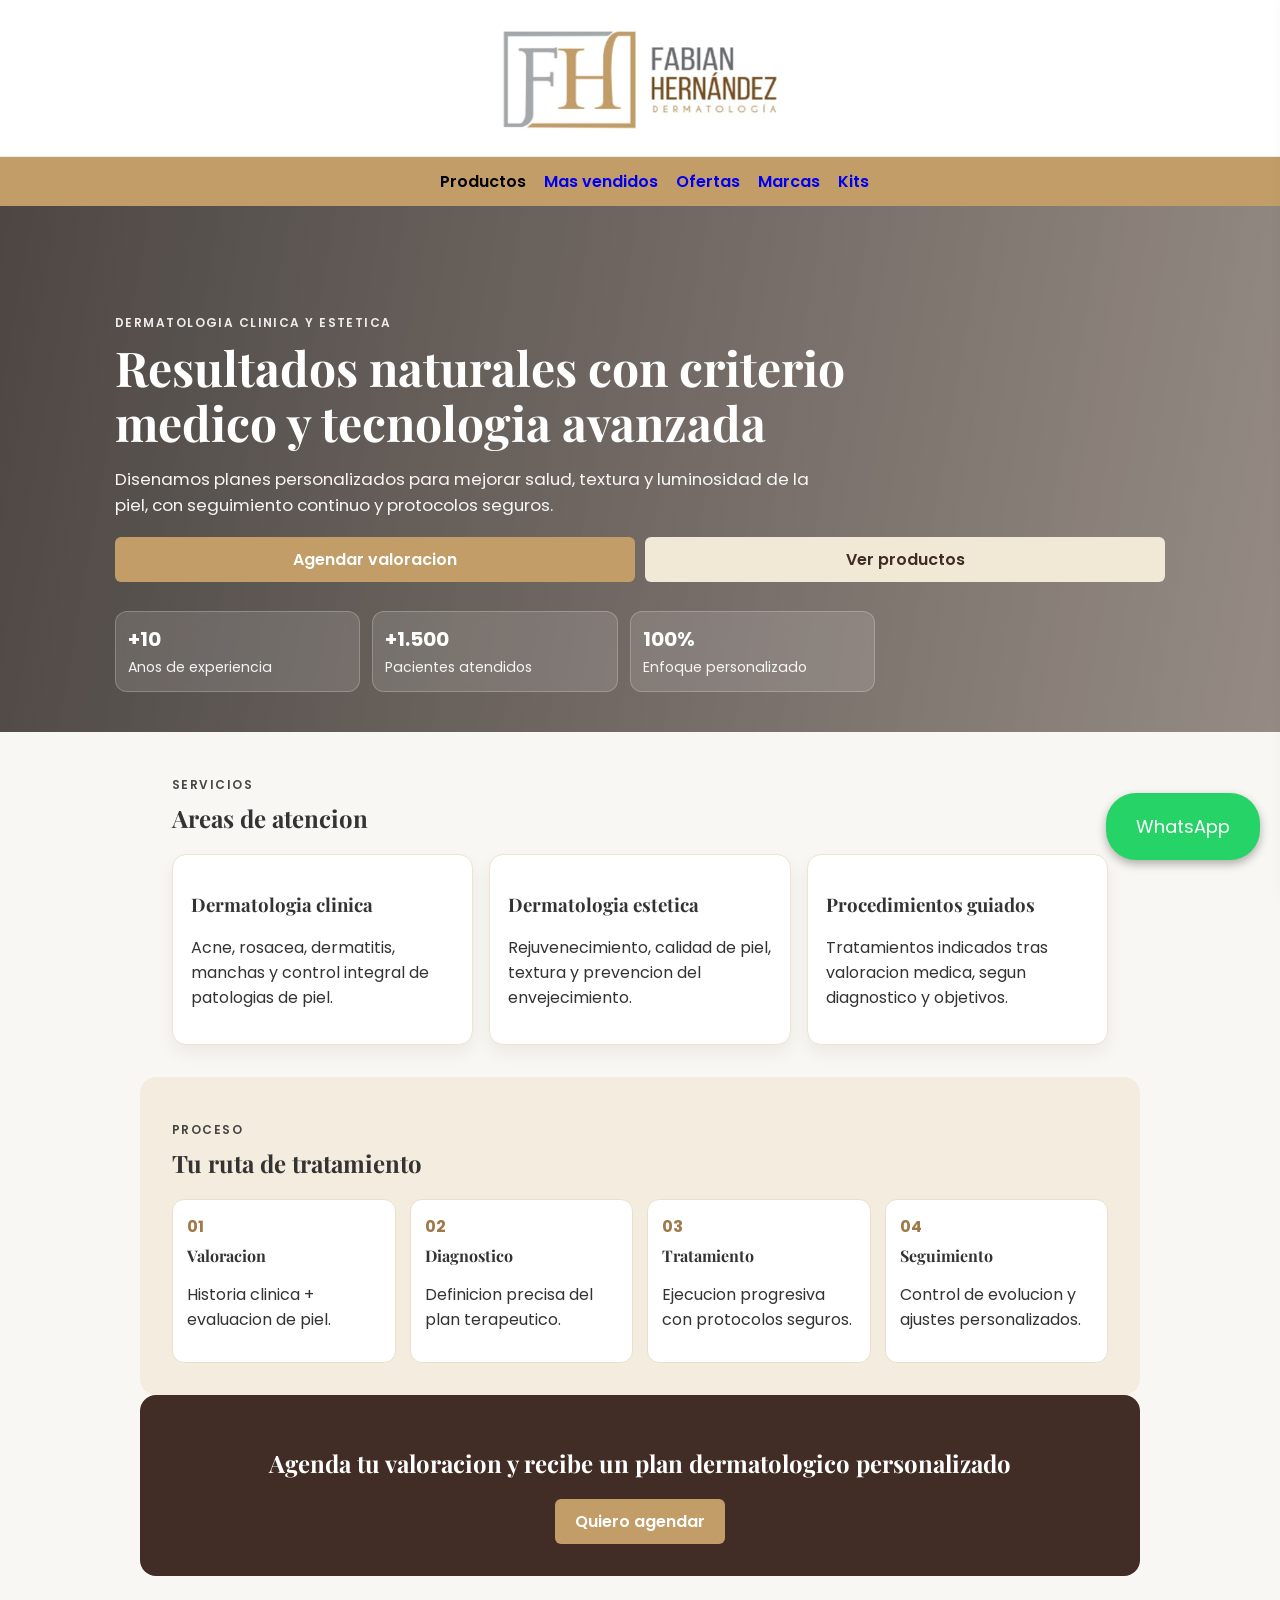
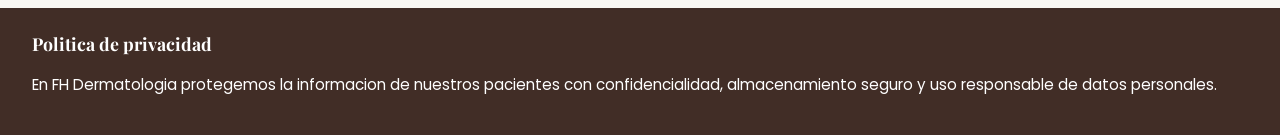
<file: index.html>
﻿<!DOCTYPE html>
<html lang="es">
<head>
  <meta charset="UTF-8">
  <meta name="viewport" content="width=device-width, initial-scale=1.0">
  <meta name="description" content="FH Dermatologia: cuidado integral de la piel, tratamientos personalizados y atencion medica etica.">
  <title>FH Dermatologia | Inicio</title>
  <link rel="preconnect" href="https://fonts.googleapis.com">
  <link rel="preconnect" href="https://fonts.gstatic.com" crossorigin>
  <link href="https://fonts.googleapis.com/css2?family=Playfair+Display:wght@400;600&family=Poppins:wght@300;400;600&display=swap" rel="stylesheet">
  <link rel="stylesheet" href="styles.css">
  <script src="config.js"></script>
  <script src="nav.js" defer></script>
  <script src="whatsapp.js" defer></script>
  <script src="cart-float.js" defer></script>
</head>
<body>
  <!-- IMPORTANTE: Este header debe ser identico en todas las paginas -->
  <header>
    <div class="top-brand">
      <a href="index.html" class="brand">
        <img src="img/consultorio.jpg" alt="FH Dermatologia" class="brand-img">
      </a>
    </div>

    <nav class="main-nav" aria-label="Navegacion principal">
  <div class="nav-dropdown">
    <button type="button" class="nav-dropdown-toggle" aria-expanded="false">
      Productos
    </button>
    <div class="nav-dropdown-menu">
      <a href="productos.html">Ver todos</a>
      <a href="productos.html?cat=Limpieza">Limpieza</a>
      <a href="productos.html?cat=Protector%20Solar">Protector solar</a>
      <a href="productos.html?cat=Cuidado%20Capilar">Cuidado capilar</a>
      <a href="productos.html?cat=Facial">Facial</a>
      <a href="productos.html?cat=Maquillaje">Maquillaje</a>
      <a href="productos.html?cat=Kits">Kits</a>
      <a href="productos.html?cat=Corporal">Corporal</a>
      <a href="productos.html?cat=Medicamento">Medicamento</a>
    </div>
  </div>
    <a href="vendidos.html">Mas vendidos</a>
    <a href="ofertas.html">Ofertas</a>
    <a href="marcas.html">Marcas</a>
    <a href="kits.html">Kits</a>
</nav>
  </header>

  <main>
    <section class="home-hero-pro">
      <div class="hero-pro-content">
        <p class="kicker">Dermatologia clinica y estetica</p>
        <h1>Resultados naturales con criterio medico y tecnologia avanzada</h1>
        <p class="hero-sub">
          Disenamos planes personalizados para mejorar salud, textura y luminosidad de la piel,
          con seguimiento continuo y protocolos seguros.
        </p>

        <div class="hero-cta-row">
          <!-- TODO: numero hardcodeado, actualizar si cambia -->
          <a class="btn" href="https://wa.me/573001234567?text=Hola%2C%20quiero%20agendar%20una%20valoracion%20en%20FH%20Dermatologia." target="_blank" rel="noopener noreferrer">Agendar valoracion</a>
          <a class="btn btn-light" href="productos.html">Ver productos</a>
        </div>

        <div class="hero-metrics">
          <article><strong>+10</strong><span>Anos de experiencia</span></article>
          <article><strong>+1.500</strong><span>Pacientes atendidos</span></article>
          <article><strong>100%</strong><span>Enfoque personalizado</span></article>
        </div>
      </div>
    </section>

    <section class="page-section">
      <div class="section-head">
        <p class="kicker">Servicios</p>
        <h2>Areas de atencion</h2>
      </div>
      <div class="pro-grid">
        <article class="pro-card">
          <h3>Dermatologia clinica</h3>
          <p>Acne, rosacea, dermatitis, manchas y control integral de patologias de piel.</p>
        </article>
        <article class="pro-card">
          <h3>Dermatologia estetica</h3>
          <p>Rejuvenecimiento, calidad de piel, textura y prevencion del envejecimiento.</p>
        </article>
        <article class="pro-card">
          <h3>Procedimientos guiados</h3>
          <p>Tratamientos indicados tras valoracion medica, segun diagnostico y objetivos.</p>
        </article>
      </div>
    </section>

    <section class="page-section route-block">
      <div class="section-head">
        <p class="kicker">Proceso</p>
        <h2>Tu ruta de tratamiento</h2>
      </div>
      <div class="route-grid">
        <article><span>01</span><h4>Valoracion</h4><p>Historia clinica + evaluacion de piel.</p></article>
        <article><span>02</span><h4>Diagnostico</h4><p>Definicion precisa del plan terapeutico.</p></article>
        <article><span>03</span><h4>Tratamiento</h4><p>Ejecucion progresiva con protocolos seguros.</p></article>
        <article><span>04</span><h4>Seguimiento</h4><p>Control de evolucion y ajustes personalizados.</p></article>
      </div>
    </section>

    <section class="page-section cta-pro">
      <h2>Agenda tu valoracion y recibe un plan dermatologico personalizado</h2>
      <a class="btn" href="https://wa.me/573001234567?text=Hola%2C%20quiero%20agendar%20una%20valoracion%20en%20FH%20Dermatologia." target="_blank" rel="noopener noreferrer">Quiero agendar</a>
    </section>
  </main>

  <footer>
    <h3>Politica de privacidad</h3>
    <p>En FH Dermatologia protegemos la informacion de nuestros pacientes con confidencialidad, almacenamiento seguro y uso responsable de datos personales.</p>
  </footer>
</body>
</html>
</file>
<file: styles.css>
﻿:root {
  --primary: #412d26;
  --secondary: #c29d68;
  --text: #333333;
  --bg: #f9f7f3;
  --white: #ffffff;
}

* {
  box-sizing: border-box;
}

body {
  margin: 0;
  font-family: "Poppins", sans-serif;
  color: var(--text);
  background: var(--bg);
}

h1,
h2,
h3,
h4 {
  font-family: "Playfair Display", serif;
}

header {
  position: sticky;
  top: 0;
  z-index: 100;
}

.top-brand {
  background: #fff;
  display: flex;
  justify-content: center;
  padding: 14px 16px;
  border-bottom: 1px solid #eee;
}

.brand {
  display: flex;
  align-items: center;
  text-decoration: none;
  color: #412d26;
}

.brand-img {
  width: 300px;
  height: 150px;
  object-fit: cover;
}

.main-nav {
  background: #c29d68;
  display: flex;
  justify-content: center;
  gap: 24px;
  padding: 12px 16px;
  align-items: center;
  position: relative;
}

.nav-toggle {
  display: none;
  border: 1px solid rgba(255, 255, 255, 0.7);
  background: transparent;
  color: #fff;
  border-radius: 8px;
  padding: 8px 12px;
  font-family: "Poppins", sans-serif;
  font-weight: 600;
  cursor: pointer;
}

.nav-links {
  display: flex;
  align-items: center;
  gap: 24px;
}

.main-nav a,
.nav-dropdown-toggle {
  text-decoration: none;
  font-weight: 600;
}

.nav-dropdown-toggle {
  border: 0;
  background: transparent;
  font-family: "Poppins", sans-serif;
  font-size: 1rem;
  cursor: pointer;
  padding: 0;
}

.nav-dropdown {
  position: relative;
}

.nav-dropdown-menu {
  display: none;
  position: absolute;
  top: 100%;
  left: 0;
  min-width: 220px;
  background-color: #fff;
  border: 1px solid #e7ddcc;
  border-radius: 10px;
  box-shadow: 0 8px 20px rgba(0, 0, 0, 0.12);
  z-index: 2000;
  padding: 8px;
  text-color: #412d26;
}

.nav-dropdown-menu a {
  display: block;
  color: #000 !important;
  padding: 8px 10px;
  border-radius: 6px;
  text-decoration: none;
}

.nav-dropdown-menu a:hover {
  background: #f5efe4;
}

.nav-dropdown:hover .nav-dropdown-menu,
.nav-dropdown:focus-within .nav-dropdown-menu,
.nav-dropdown.open .nav-dropdown-menu {
  display: block;
}

main {
  min-height: calc(100vh - 220px);
}

.btn {
  display: inline-block;
  background-color: var(--secondary);
  font-family: "Poppins", sans-serif;
  color: var(--white);
  padding: 10px 20px;
  border: none;
  border-radius: 6px;
  text-decoration: none;
  font-weight: 600;
}

.page-section {
  max-width: 1000px;
  margin: 0 auto;
  padding: 2rem;
}

footer {
  background-color: var(--primary);
  color: var(--white);
  padding: 1.5rem 2rem;
  font-size: 0.95rem;
}

footer h3 {
  margin-top: 0;
}

.whatsapp-float {
  position: fixed;
  bottom: 40px;
  right: 20px;
  background: #25d366;
  color: var(--white);
  font-family: "Poppins", sans-serif;
  font-size: 18px;
  padding: 20px 30px;
  border-radius: 30px;
  text-decoration: none;
  box-shadow: 0 4px 10px rgba(0, 0, 0, 0.3);
  z-index: 999;
  transition: transform 0.2s ease, background-color 0.2s ease;
}

.whatsapp-float:hover {
  transform: scale(1.07);
  background: #1ebe5d;
}

.filters-panel {
  background: #fff;
  border: 1px solid #e9e3d8;
  border-radius: 14px;
  padding: 14px;
  margin: 1rem 0 1.5rem;
  box-shadow: 0 6px 18px rgba(0, 0, 0, 0.05);
}

.search-wrap input,
.sort-wrap select {
  width: 100%;
  padding: 11px 12px;
  border: 1px solid #d9d2c6;
  border-radius: 10px;
  font-family: "Poppins", sans-serif;
  background: #fff;
}

.sort-wrap {
  margin-top: 12px;
}

.sort-wrap label {
  display: block;
  font-size: 0.9rem;
  margin-bottom: 6px;
  color: #5b4a3f;
}

.chips {
  display: flex;
  flex-wrap: wrap;
  gap: 8px;
  margin-top: 12px;
}

.chip {
  border: 1px solid #d9d2c6;
  background: #fff;
  color: #5b4a3f;
  padding: 7px 12px;
  border-radius: 999px;
  cursor: pointer;
  font-family: "Poppins", sans-serif;
  font-size: 0.88rem;
}

.chip:hover {
  border-color: #c29d68;
}

.chip.active {
  background: #412d26;
  color: #fff;
  border-color: #412d26;
}

.product-grid {
  display: grid;
  grid-template-columns: repeat(auto-fill, minmax(240px, 1fr));
  gap: 18px;
}

.product-card {
  background: #fff;
  border-radius: 12px;
  overflow: hidden;
  box-shadow: 0 6px 16px rgba(0, 0, 0, 0.08);
  transition: transform 0.2s ease;
}

.product-card:hover {
  transform: translateY(-3px);
}

.product-card img {
  width: 100%;
  aspect-ratio: 1 / 1;
  object-fit: cover;
  display: block;
}

.product-body {
  padding: 14px;
}

.product-body h3 {
  margin: 0 0 6px;
  font-size: 1.05rem;
}

.price {
  margin: 0 0 8px;
  font-weight: 700;
  color: #412d26;
}

.desc {
  margin: 0 0 10px;
  font-size: 0.95rem;
  color: #555;
}

.meta {
  display: flex;
  justify-content: space-between;
  align-items: center;
  gap: 8px;
  margin-bottom: 12px;
  font-size: 0.85rem;
}

.badge {
  padding: 4px 8px;
  border-radius: 999px;
  font-weight: 600;
}

.badge-ok {
  background: #e8f6ee;
  color: #247a42;
}

.badge-low {
  background: #fff5e6;
  color: #a66300;
}

.badge-out {
  background: #fdecec;
  color: #a12828;
}

.product-actions {
  display: flex;
  gap: 8px;
  margin-top: 10px;
}

.add-cart-btn {
  cursor: pointer;
  font-family: "Poppins", sans-serif;
}

.add-cart-btn:disabled {
  opacity: 0.5;
  cursor: not-allowed;
}

.secondary-btn {
  background: #f1ece3;
  color: #412d26;
}

.cart-panel {
  background: #fff;
  border: 1px solid #e9e3d8;
  border-radius: 14px;
  padding: 14px;
  margin: 2rem 0 1.5rem;
  box-shadow: 0 6px 18px rgba(0, 0, 0, 0.05);
}

.cart-head {
  display: flex;
  justify-content: space-between;
  align-items: center;
  gap: 10px;
}

.cart-head h2 {
  margin: 0;
  font-size: 1.15rem;
}

.cart-items {
  margin-top: 12px;
}

.cart-empty {
  margin: 0;
  color: #666;
}

.cart-item {
  display: flex;
  justify-content: space-between;
  align-items: center;
  gap: 10px;
  border: 1px solid #efe6d8;
  border-radius: 10px;
  padding: 10px;
  margin-bottom: 8px;
}

.cart-item p {
  margin: 3px 0 0;
  color: #666;
  font-size: 0.9rem;
}

.cart-item-actions {
  display: flex;
  gap: 6px;
}

.cart-total {
  margin-top: 10px;
  display: flex;
  justify-content: space-between;
  align-items: center;
}

.cart-send-btn {
  width: 100%;
  margin-top: 10px;
  cursor: pointer;
}

.cart-send-btn:disabled {
  opacity: 0.55;
  cursor: not-allowed;
}

.global-cart-btn {
  position: fixed;
  right: 20px;
  bottom: 120px;
  z-index: 1000;
  border: none;
  border-radius: 999px;
  padding: 20px 30px;
  background: #412d26;
  color: #fff;
  font-family: "Poppins", sans-serif;
  font-size: 18px;
  font-weight: 600;
  box-shadow: 0 6px 14px rgba(0, 0, 0, 0.25);
  transition: transform 0.2s ease, background-color 0.2s ease, box-shadow 0.2s ease;
  cursor: pointer;
}

.global-cart-btn:hover {
  transform: scale(1.07);
  background-color: #2f201a;
  box-shadow: 0 8px 18px rgba(0, 0, 0, 0.32);
}

.cart-overlay {
  position: fixed;
  inset: 0;
  background: rgba(0, 0, 0, 0.38);
  opacity: 0;
  pointer-events: none;
  transition: opacity 0.2s ease;
  z-index: 1200;
}

.cart-overlay.open {
  opacity: 1;
  pointer-events: auto;
}

.cart-drawer {
  position: fixed;
  top: 0;
  right: -380px;
  width: 360px;
  max-width: 92vw;
  height: 100vh;
  background: #fff;
  box-shadow: -8px 0 20px rgba(0, 0, 0, 0.15);
  z-index: 1201;
  transition: right 0.25s ease;
  padding: 14px;
  display: flex;
  flex-direction: column;
}

.cart-drawer.open {
  right: 0;
}

.cart-drawer-head {
  display: flex;
  justify-content: space-between;
  align-items: center;
  gap: 12px;
}

.cart-drawer-head h3 {
  margin: 0;
}

.cart-drawer-head-actions {
  display: flex;
  gap: 8px;
}

.drawer-items {
  margin-top: 14px;
  overflow-y: auto;
  flex: 1;
  padding-right: 4px;
}

.drawer-item {
  border: 1px solid #efe6d8;
  border-radius: 10px;
  padding: 10px;
  margin-bottom: 8px;
}

.drawer-item-main p,
.drawer-item-main small {
  margin: 4px 0 0;
  color: #666;
}

.drawer-item-actions {
  margin-top: 8px;
  display: flex;
  gap: 6px;
}

.cart-drawer-foot {
  border-top: 1px solid #eee;
  padding-top: 10px;
  display: grid;
  gap: 10px;
}

.home-hero-pro {
  background:
    linear-gradient(100deg, rgba(28, 21, 18, 0.78), rgba(68, 50, 41, 0.55)),
    url("https://images.unsplash.com/photo-1522335789203-aabd1fc54bc9?auto=format&fit=crop&w=1700&q=80") center/cover no-repeat;
  color: #fff;
  padding: 6rem 2rem 5rem;
}

.hero-pro-content {
  max-width: 1050px;
  margin: 0 auto;
}

.kicker {
  text-transform: uppercase;
  letter-spacing: 0.12em;
  font-size: 0.75rem;
  font-weight: 600;
  opacity: 0.9;
  margin-bottom: 0.5rem;
}

.home-hero-pro h1 {
  max-width: 800px;
  font-size: clamp(2rem, 4vw, 3.1rem);
  margin: 0;
  line-height: 1.15;
}

.hero-sub {
  max-width: 720px;
  margin-top: 1rem;
  font-size: 1.05rem;
  opacity: 0.95;
}

.hero-cta-row {
  display: flex;
  gap: 10px;
  margin-top: 1.2rem;
  flex-wrap: wrap;
}

.btn-light {
  background: #f2e8d6;
  color: #3d2d25;
}

.hero-metrics {
  margin-top: 1.8rem;
  display: grid;
  grid-template-columns: repeat(3, minmax(120px, 1fr));
  gap: 12px;
  max-width: 760px;
}

.hero-metrics article {
  background: rgba(255, 255, 255, 0.12);
  border: 1px solid rgba(255, 255, 255, 0.22);
  border-radius: 12px;
  padding: 12px;
  backdrop-filter: blur(4px);
}

.hero-metrics strong {
  display: block;
  font-size: 1.25rem;
}

.hero-metrics span {
  font-size: 0.88rem;
  opacity: 0.92;
}

.section-head h2 {
  margin-top: 0;
}

.pro-grid {
  display: grid;
  grid-template-columns: repeat(auto-fit, minmax(240px, 1fr));
  gap: 16px;
}

.pro-card {
  background: #fff;
  border: 1px solid #eee3d1;
  border-radius: 14px;
  padding: 18px;
  box-shadow: 0 8px 18px rgba(22, 15, 8, 0.06);
}

.route-block {
  background: #f3ecdf;
  border-radius: 16px;
}

.route-grid {
  display: grid;
  grid-template-columns: repeat(auto-fit, minmax(190px, 1fr));
  gap: 14px;
}

.route-grid article {
  background: #fff;
  border-radius: 12px;
  padding: 14px;
  border: 1px solid #eadfcd;
}

.route-grid span {
  font-weight: 700;
  color: #a17949;
}

.route-grid h4 {
  margin: 6px 0;
}

.cta-pro {
  text-align: center;
  background: #412d26;
  color: #fff;
  border-radius: 16px;
  padding: 2rem;
  margin-bottom: 2rem;
}

@media (max-width: 480px) {
  .main-nav {
    justify-content: space-between;
    flex-wrap: wrap;
  }
  
    .nav-dropdown-menu a {
    display: block;
    color: #000 !important;
    padding: 8px 10px;
    border-radius: 6px;
    text-decoration: none;
    }
    .nav-dropdown-menu a:hover {
    background: #f5efe4;
    }


  .whatsapp-float { 
    bottom: 16px; 
    right: 12px; 
    padding: 14px 20px; 
    font-size: 15px; 
  }
  .global-cart-btn { 
    bottom: 80px; 
    right: 12px; 
    padding: 14px 20px; 
    font-size: 15px; 
  }

  .nav-toggle {
    display: inline-flex;
  }

  .nav-links {
    display: none;
    width: 100%;
    flex-direction: column;
    align-items: flex-start;
    gap: 12px;
    margin-top: 8px;
  }

  .nav-links.open {
    display: flex;
  }

  .nav-dropdown {
    width: 100%;
  }

  .nav-dropdown-toggle {
    width: 100%;
    text-align: left;
  }

  .nav-dropdown-menu {
    position: static;
    width: 100%;
    margin-top: 8px;
  }

  .home-hero-pro {
    padding: 4rem 1.2rem;
  }

  .hero-metrics {
    grid-template-columns: 1fr;
  }

  .page-section {
    padding: 1.25rem;
  }

  .product-actions {
    flex-direction: column;
  }

  .cart-item {
    flex-direction: column;
    align-items: flex-start;
  }


}
.main-nav {
  display: flex;
  justify-content: center; /* mantiene todo centrado */
  align-items: center;
  gap: 18px;
}

/* separa Productos un poco hacia la derecha, sin mandarlo al extremo */
.main-nav .nav-dropdown {
  margin-left: 28px; /* prueba entre 20px y 40px */
}
/* Base responsive */
html, body {
  overflow-x: hidden;
}

img {
  max-width: 100%;
  height: auto;
}

/* Header/Nav */
.top-brand {
  padding: 10px 12px;
}

.brand-img {
  width: min(300px, 88vw);
  height: auto;
}

/* Hero */
.home-hero-pro {
  padding: clamp(2.2rem, 8vw, 6rem) 1rem 2.5rem;
}

.home-hero-pro h1 {
  font-size: clamp(1.5rem, 6vw, 3rem);
  line-height: 1.15;
}

.hero-sub {
  font-size: clamp(0.95rem, 3.4vw, 1.05rem);
}

/* Botones del banner */
.hero-cta-row,
.hero-shortcuts {
  display: flex;
  flex-wrap: wrap;
  gap: 10px;
}

.hero-cta-row .btn,
.hero-shortcuts .btn {
  flex: 1 1 180px;
  text-align: center;
}
</file>
